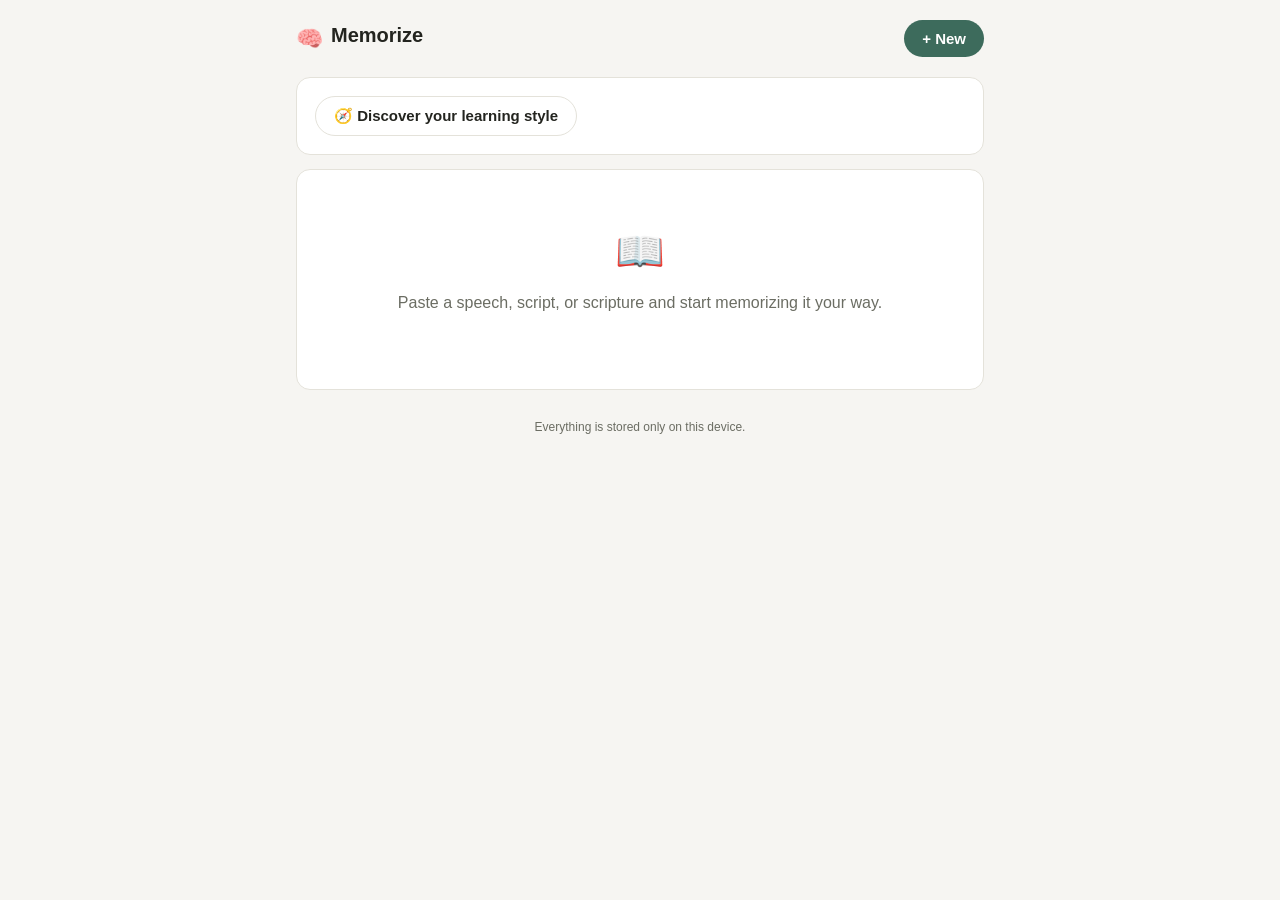
<file: memorize-app/index.html>
<!doctype html>
<html lang="en">
<head>
<meta charset="UTF-8" />
<meta name="viewport" content="width=device-width, initial-scale=1.0" />
<title>Memorize — learn any text by heart</title>
<link rel="icon" href="data:," />
<link rel="stylesheet" href="style.css" />
</head>
<body>
  <div id="app"></div>
  <script src="app.js"></script>
</body>
</html>
</file>
<file: memorize-app/style.css>
:root {
  --bg: #f6f5f2;
  --panel: #ffffff;
  --ink: #23241f;
  --muted: #6b6d63;
  --line: #e4e2da;
  --accent: #3d6b5c;
  --accent-ink: #ffffff;
  --warn: #b3541e;
  --radius: 14px;

  --style-visual: #4f6bed;
  --style-auditory: #d9822b;
  --style-readwrite: #3d6b5c;
  --style-kinesthetic: #b0473f;
}

* { box-sizing: border-box; }

html, body {
  margin: 0;
  padding: 0;
  background: var(--bg);
  color: var(--ink);
  font-family: -apple-system, BlinkMacSystemFont, "Segoe UI", Roboto, Helvetica, Arial, sans-serif;
}

#app {
  max-width: 720px;
  margin: 0 auto;
  padding: 20px 16px 80px;
  min-height: 100vh;
}

h1, h2, h3 { line-height: 1.2; margin: 0 0 8px; }
p { line-height: 1.5; }

.header {
  display: flex;
  align-items: center;
  justify-content: space-between;
  margin-bottom: 20px;
}
.header .brand { display:flex; align-items:center; gap:8px; }
.header .brand .logo { font-size: 22px; }
.header .brand h1 { font-size: 20px; }

.btn {
  display: inline-flex;
  align-items: center;
  gap: 6px;
  background: var(--accent);
  color: var(--accent-ink);
  border: none;
  border-radius: 999px;
  padding: 10px 18px;
  font-size: 15px;
  font-weight: 600;
  cursor: pointer;
  transition: transform .08s ease, opacity .15s ease;
}
.btn:hover { opacity: .92; }
.btn:active { transform: scale(0.97); }
.btn.secondary {
  background: transparent;
  color: var(--ink);
  border: 1px solid var(--line);
}
.btn.ghost {
  background: transparent;
  color: var(--muted);
  border: none;
  padding: 6px 10px;
}
.btn.block { width: 100%; justify-content: center; }
.btn.danger { background: var(--warn); }
.btn:disabled { opacity: .4; cursor: not-allowed; }

.card {
  background: var(--panel);
  border: 1px solid var(--line);
  border-radius: var(--radius);
  padding: 18px;
  margin-bottom: 14px;
}

.field { margin-bottom: 16px; }
.field label { display:block; font-weight:600; font-size: 13px; color: var(--muted); margin-bottom: 6px; text-transform: uppercase; letter-spacing: .03em; }
.field input[type="text"], .field select, .field textarea {
  width: 100%;
  padding: 12px;
  border-radius: 10px;
  border: 1px solid var(--line);
  font-size: 15px;
  font-family: inherit;
  background: #fff;
  color: var(--ink);
}
.field textarea { min-height: 160px; resize: vertical; line-height: 1.5; }
.field .hint { color: var(--muted); font-size: 13px; margin-top: 6px; }

.pill-row { display:flex; flex-wrap:wrap; gap: 8px; }
.pill {
  border: 1px solid var(--line);
  background: #fff;
  border-radius: 999px;
  padding: 8px 14px;
  font-size: 14px;
  cursor: pointer;
  user-select: none;
}
.pill.active { border-color: var(--accent); background: var(--accent); color: #fff; }

.style-visual   { --style-color: var(--style-visual); }
.style-auditory { --style-color: var(--style-auditory); }
.style-readwrite{ --style-color: var(--style-readwrite); }
.style-kinesthetic { --style-color: var(--style-kinesthetic); }

.style-chip {
  display: inline-flex;
  align-items: center;
  gap: 6px;
  padding: 4px 10px;
  border-radius: 999px;
  font-size: 12px;
  font-weight: 700;
  background: color-mix(in srgb, var(--style-color) 15%, white);
  color: var(--style-color);
}

.text-list-item {
  display:flex;
  justify-content: space-between;
  align-items:center;
  padding: 14px 0;
  border-bottom: 1px solid var(--line);
  cursor: pointer;
}
.text-list-item:last-child { border-bottom: none; }
.text-list-item .title { font-weight: 700; margin-bottom: 4px; }
.text-list-item .meta { font-size: 13px; color: var(--muted); display:flex; gap:8px; align-items:center; }

.progress-bar {
  height: 8px;
  background: #eceae2;
  border-radius: 999px;
  overflow: hidden;
  margin: 6px 0;
}
.progress-bar > div { height: 100%; background: var(--accent); border-radius: 999px; transition: width .3s ease; }

.empty-state { text-align:center; padding: 40px 10px; color: var(--muted); }
.empty-state .big { font-size: 40px; margin-bottom: 10px; }

.streak-banner {
  display:flex; align-items:center; justify-content:space-between;
  background: linear-gradient(120deg, #fff7ea, #fff);
  border: 1px solid #f1e2bd;
  border-radius: var(--radius);
  padding: 14px 18px;
  margin-bottom: 16px;
}
.streak-banner .num { font-size: 26px; font-weight: 800; color: var(--warn); }

.quiz-q { margin-bottom: 22px; }
.quiz-q .qtext { font-weight: 700; margin-bottom: 10px; }
.quiz-opt {
  display:block;
  width: 100%;
  text-align:left;
  padding: 12px 14px;
  border-radius: 10px;
  border: 1px solid var(--line);
  background: #fff;
  margin-bottom: 8px;
  cursor: pointer;
  font-size: 15px;
}
.quiz-opt.selected { border-color: var(--accent); background: color-mix(in srgb, var(--accent) 10%, white); }

.mode-tabs { display:flex; gap:6px; margin-bottom: 16px; flex-wrap: wrap; }
.mode-tab {
  flex: 1;
  min-width: 130px;
  padding: 10px 8px;
  text-align:center;
  border-radius: 10px;
  border: 1px solid var(--line);
  cursor:pointer;
  font-size: 13px;
  font-weight: 700;
  background: #fff;
  color: var(--muted);
}
.mode-tab.active { border-color: var(--style-color, var(--accent)); color: var(--style-color, var(--accent)); background: color-mix(in srgb, var(--style-color, var(--accent)) 10%, white); }

.chunk-display {
  font-size: 21px;
  line-height: 1.6;
  padding: 24px 18px;
  border-radius: var(--radius);
  border: 1px solid var(--line);
  background: #fff;
  min-height: 120px;
  margin-bottom: 16px;
  cursor: pointer;
  text-align: center;
}
.chunk-display .cue-letter { font-weight: 800; color: var(--style-color, var(--accent)); }
.chunk-display .blank { border-bottom: 2px solid var(--line); display:inline-block; min-width: 32px; }

.word-tap {
  display:inline-block;
  padding: 2px 4px;
  margin: 2px;
  border-radius: 6px;
  cursor: pointer;
}
.word-tap.hidden-word { background: #eceae2; color: transparent; user-select:none; }
.word-tap.revealed { background: color-mix(in srgb, var(--style-color, var(--accent)) 18%, white); color: var(--ink); }

.blank-input {
  border: none;
  border-bottom: 2px solid var(--style-color, var(--accent));
  background: transparent;
  font-size: 20px;
  font-family: inherit;
  width: 90px;
  text-align: center;
  color: var(--ink);
}
.blank-input.correct { border-color: #2e7d32; color: #2e7d32; }
.blank-input.wrong { border-color: #c62828; color: #c62828; }

.controls-row { display:flex; gap: 10px; flex-wrap: wrap; justify-content:center; margin-bottom: 14px; }

.rate-row { display:flex; gap: 8px; margin-top: 18px; }
.rate-btn { flex:1; padding: 12px 4px; border-radius: 10px; border: none; font-weight: 700; font-size: 14px; cursor:pointer; color: #fff; }
.rate-again { background: #c0392b; }
.rate-hard { background: #d9822b; }
.rate-good { background: #3d6b5c; }
.rate-easy { background: #2e7d32; }

.top-nav { display:flex; align-items:center; gap: 10px; margin-bottom: 16px; }
.top-nav .back { cursor:pointer; font-size: 20px; color: var(--muted); }

.embodiment-tip {
  background: #fdf1ef;
  border: 1px solid #f4d7d1;
  color: var(--warn);
  border-radius: 10px;
  padding: 10px 14px;
  font-size: 14px;
  margin-bottom: 14px;
}

.session-summary { text-align:center; padding: 20px 0; }
.session-summary .big-num { font-size: 48px; font-weight: 800; color: var(--accent); }

.footer-note { text-align:center; color: var(--muted); font-size: 12px; margin-top: 30px; }

.speed-row { display:flex; align-items:center; gap: 10px; justify-content:center; margin-bottom: 14px; }
.speed-row input[type="range"] { width: 140px; }

@media (max-width: 480px) {
  .chunk-display { font-size: 18px; padding: 18px 12px; }
  .rate-row { flex-wrap: wrap; }
  .rate-btn { min-width: 45%; }
}
</file>
